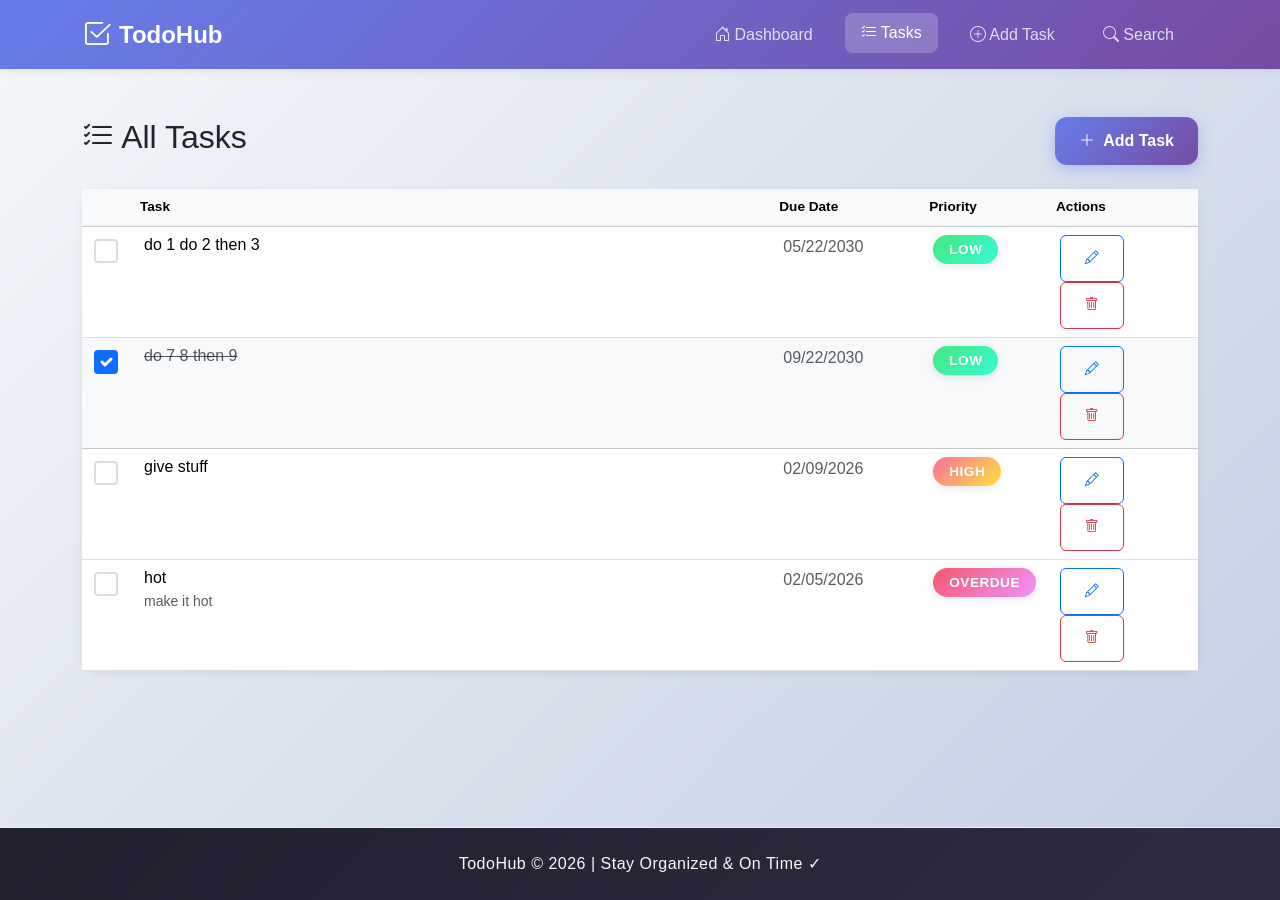
<file: tasks_response.html>
<!DOCTYPE html>
<html lang="en">
<head>
    <meta charset="UTF-8">
    <meta name="viewport" content="width=device-width, initial-scale=1.0">
    <title>Tasks - Todo App</title>
    <link href="https://cdn.jsdelivr.net/npm/bootstrap@5.3.0/dist/css/bootstrap.min.css" rel="stylesheet">
    <link href="https://cdn.jsdelivr.net/npm/bootstrap-icons@1.11.0/font/bootstrap-icons.css" rel="stylesheet">
    <link rel="stylesheet" href="/static/css/style.css">
    
</head>
<body>
    <!-- Navigation -->
    <nav class="navbar navbar-expand-lg navbar-dark bg-gradient shadow-sm">
        <div class="container">
            <a class="navbar-brand fw-bold d-flex align-items-center gap-2" href="/">
                <i class="bi bi-check2-square"></i>
                <span>TodoHub</span>
            </a>
            <button class="navbar-toggler" type="button" data-bs-toggle="collapse" data-bs-target="#navbarNav">
                <span class="navbar-toggler-icon"></span>
            </button>
            <div class="collapse navbar-collapse" id="navbarNav">
                <ul class="navbar-nav ms-auto">
                    <li class="nav-item">
                        <a class="nav-link " href="/">
                            <i class="bi bi-house-door"></i> Dashboard
                        </a>
                    </li>
                    <li class="nav-item">
                        <a class="nav-link active" href="/tasks">
                            <i class="bi bi-list-check"></i> Tasks
                        </a>
                    </li>
                    <li class="nav-item">
                        <a class="nav-link " href="/add">
                            <i class="bi bi-plus-circle"></i> Add Task
                        </a>
                    </li>
                    <li class="nav-item">
                        <a class="nav-link" href="/search" data-bs-toggle="modal" data-bs-target="#searchModal">
                            <i class="bi bi-search"></i> Search
                        </a>
                    </li>
                </ul>
            </div>
        </div>
    </nav>

    <!-- Search Modal -->
    <div class="modal fade" id="searchModal" tabindex="-1">
        <div class="modal-dialog">
            <div class="modal-content">
                <div class="modal-header">
                    <h5 class="modal-title">Search Tasks</h5>
                    <button type="button" class="btn-close" data-bs-dismiss="modal"></button>
                </div>
                <form action="/search" method="GET">
                    <div class="modal-body">
                        <input type="text" name="q" class="form-control" placeholder="Search by task name or description..." autofocus>
                    </div>
                    <div class="modal-footer">
                        <button type="button" class="btn btn-secondary" data-bs-dismiss="modal">Close</button>
                        <button type="submit" class="btn btn-primary">Search</button>
                    </div>
                </form>
            </div>
        </div>
    </div>

    <!-- Main Content -->
    <main class="py-5">
        <div class="container">
            
<div class="d-flex justify-content-between align-items-center mb-4">
    <h2><i class="bi bi-list-check"></i> All Tasks</h2>
    <a href="/add" class="btn btn-primary rounded-3">
        <i class="bi bi-plus-lg"></i> Add Task
    </a>
</div>


<div class="card shadow-sm border-0 rounded-4">
    <div class="card-body p-0">
        <div class="table-responsive">
            <table class="table table-hover mb-0">
                <thead class="table-light">
                    <tr>
                        <th style="width: 50px;"></th>
                        <th>Task</th>
                        <th style="width: 150px;">Due Date</th>
                        <th style="width: 120px;">Priority</th>
                        <th style="width: 150px;">Actions</th>
                    </tr>
                </thead>
                <tbody>
                    
                    <tr class="">
                        <td>
                            <input type="checkbox" class="form-check-input task-checkbox" 
                                   data-idx="1"
                                    
                                   style="cursor: pointer;">
                        </td>
                        <td>
                            <div>
                                <h6 class="mb-1 ">
                                    do 1 do 2 then 3
                                </h6>
                                
                            </div>
                        </td>
                        <td class="text-muted">05/22/2030</td>
                        <td>
                            <span class="badge bg-success rounded-pill">
                                LOW
                            </span>
                        </td>
                        <td>
                            <a href="/edit/1" class="btn btn-sm btn-outline-primary rounded-2" title="Edit">
                                <i class="bi bi-pencil"></i>
                            </a>
                            <button class="btn btn-sm btn-outline-danger rounded-2 delete-btn" data-idx="1" title="Delete">
                                <i class="bi bi-trash"></i>
                            </button>
                        </td>
                    </tr>
                    
                    <tr class="table-light">
                        <td>
                            <input type="checkbox" class="form-check-input task-checkbox" 
                                   data-idx="2"
                                   checked 
                                   style="cursor: pointer;">
                        </td>
                        <td>
                            <div>
                                <h6 class="mb-1 text-decoration-line-through text-muted">
                                    do 7 8 then 9
                                </h6>
                                
                            </div>
                        </td>
                        <td class="text-muted">09/22/2030</td>
                        <td>
                            <span class="badge bg-success rounded-pill">
                                LOW
                            </span>
                        </td>
                        <td>
                            <a href="/edit/2" class="btn btn-sm btn-outline-primary rounded-2" title="Edit">
                                <i class="bi bi-pencil"></i>
                            </a>
                            <button class="btn btn-sm btn-outline-danger rounded-2 delete-btn" data-idx="2" title="Delete">
                                <i class="bi bi-trash"></i>
                            </button>
                        </td>
                    </tr>
                    
                    <tr class="">
                        <td>
                            <input type="checkbox" class="form-check-input task-checkbox" 
                                   data-idx="3"
                                    
                                   style="cursor: pointer;">
                        </td>
                        <td>
                            <div>
                                <h6 class="mb-1 ">
                                    give stuff
                                </h6>
                                
                            </div>
                        </td>
                        <td class="text-muted">02/09/2026</td>
                        <td>
                            <span class="badge bg-warning rounded-pill">
                                HIGH
                            </span>
                        </td>
                        <td>
                            <a href="/edit/3" class="btn btn-sm btn-outline-primary rounded-2" title="Edit">
                                <i class="bi bi-pencil"></i>
                            </a>
                            <button class="btn btn-sm btn-outline-danger rounded-2 delete-btn" data-idx="3" title="Delete">
                                <i class="bi bi-trash"></i>
                            </button>
                        </td>
                    </tr>
                    
                    <tr class="">
                        <td>
                            <input type="checkbox" class="form-check-input task-checkbox" 
                                   data-idx="4"
                                    
                                   style="cursor: pointer;">
                        </td>
                        <td>
                            <div>
                                <h6 class="mb-1 ">
                                    hot
                                </h6>
                                
                                <small class="text-muted d-block">make it hot</small>
                                
                            </div>
                        </td>
                        <td class="text-muted">02/05/2026</td>
                        <td>
                            <span class="badge bg-danger rounded-pill">
                                OVERDUE
                            </span>
                        </td>
                        <td>
                            <a href="/edit/4" class="btn btn-sm btn-outline-primary rounded-2" title="Edit">
                                <i class="bi bi-pencil"></i>
                            </a>
                            <button class="btn btn-sm btn-outline-danger rounded-2 delete-btn" data-idx="4" title="Delete">
                                <i class="bi bi-trash"></i>
                            </button>
                        </td>
                    </tr>
                    
                </tbody>
            </table>
        </div>
    </div>
</div>


        </div>
    </main>

    <!-- Footer -->
    <footer class="bg-dark text-light mt-5 py-4 text-center">
        <div class="container">
            <p class="mb-0">TodoHub © 2026 | Stay Organized & On Time ✓</p>
        </div>
    </footer>

    <script src="https://cdn.jsdelivr.net/npm/bootstrap@5.3.0/dist/js/bootstrap.bundle.min.js"></script>
    <script src="/static/js/main.js"></script>
    
<script>
document.querySelectorAll('.task-checkbox').forEach(checkbox => {
    checkbox.addEventListener('change', async function() {
        const idx = this.dataset.idx;
        try {
            const response = await fetch(`/complete/${idx}`, { method: 'POST' });
            if (response.ok) {
                location.reload();
            }
        } catch (error) {
            console.error('Error:', error);
        }
    });
});

document.querySelectorAll('.delete-btn').forEach(btn => {
    btn.addEventListener('click', async function() {
        if (confirm('Are you sure you want to delete this task?')) {
            const idx = this.dataset.idx;
            try {
                const response = await fetch(`/delete/${idx}`, { method: 'POST' });
                if (response.ok) {
                    location.reload();
                }
            } catch (error) {
                console.error('Error:', error);
            }
        }
    });
});
</script>

</body>
</html>
</file>
<file: static/css/style.css>
/* ============================================================================
   TODOHUB - MODERN TODO APPLICATION STYLING
   ============================================================================ */

:root {
    --primary: #0d6efd;
    --secondary: #6c757d;
    --success: #198754;
    --danger: #dc3545;
    --warning: #ffc107;
    --info: #0dcaf0;
    --light: #f8f9fa;
    --dark: #212529;
    --gradient-primary: linear-gradient(135deg, #667eea 0%, #764ba2 100%);
    --gradient-success: linear-gradient(135deg, #f093fb 0%, #f5576c 100%);
    --shadow-sm: 0 0.125rem 0.25rem rgba(0, 0, 0, 0.075);
    --shadow-md: 0 0.5rem 1rem rgba(0, 0, 0, 0.15);
    --shadow-lg: 0 1rem 3rem rgba(0, 0, 0, 0.175);
}

* {
    margin: 0;
    padding: 0;
    box-sizing: border-box;
}

html, body {
    height: 100%;
}

body {
    font-family: 'Segoe UI', Tahoma, Geneva, Verdana, sans-serif;
    background: linear-gradient(135deg, #f5f7fa 0%, #c3cfe2 100%);
    min-height: 100vh;
    display: flex;
    flex-direction: column;
}

main {
    flex: 1;
}

/* ============================================================================
   NAVBAR STYLING
   ============================================================================ */

.navbar-dark {
    background: var(--gradient-primary) !important;
    box-shadow: 0 2px 20px rgba(102, 126, 234, 0.3);
}

.navbar-brand {
    font-size: 1.5rem;
    color: white !important;
    transition: transform 0.3s ease;
}

.navbar-brand:hover {
    transform: scale(1.05);
}

.navbar-brand i {
    font-size: 1.8rem;
}

.navbar-nav .nav-link {
    color: rgba(255, 255, 255, 0.8) !important;
    margin: 0 0.5rem;
    border-radius: 0.5rem;
    transition: all 0.3s ease;
    padding: 0.5rem 1rem !important;
}

.navbar-nav .nav-link:hover,
.navbar-nav .nav-link.active {
    color: white !important;
    background: rgba(255, 255, 255, 0.2);
    transform: translateY(-2px);
}

/* ============================================================================
   CARDS & CONTAINERS
   ============================================================================ */

.card {
    border: none;
    box-shadow: 0 4px 20px rgba(0, 0, 0, 0.08);
    transition: all 0.3s ease;
}

.card:hover {
    box-shadow: 0 8px 40px rgba(0, 0, 0, 0.12);
    transform: translateY(-4px);
}

.card-header {
    border-bottom: 1px solid #f0f0f0;
    background: white !important;
}

.card-header h5 {
    color: #333;
    font-weight: 600;
}

/* ============================================================================
   STAT CARDS - DASHBOARD
   ============================================================================ */

.stat-card {
    padding: 2rem;
    border-radius: 1rem;
    display: flex;
    align-items: center;
    gap: 1.5rem;
    color: white;
    box-shadow: 0 4px 20px rgba(0, 0, 0, 0.1);
    transition: all 0.3s ease;
    margin-bottom: 1.5rem;
}

.stat-card:hover {
    transform: translateY(-8px);
    box-shadow: 0 12px 40px rgba(0, 0, 0, 0.15);
}

.stat-card a {
    text-decoration: none;
    color: inherit;
}

.stat-card .stat-icon {
    font-size: 2.5rem;
    opacity: 0.8;
}

.stat-card .stat-content h3 {
    font-size: 2.5rem;
    font-weight: 700;
    margin-bottom: 0;
    line-height: 1;
}

.stat-card .stat-content p {
    font-size: 0.95rem;
    margin: 0.5rem 0 0 0;
    opacity: 0.9;
}

.stat-total {
    background: linear-gradient(135deg, #667eea 0%, #764ba2 100%);
}

.stat-completed {
    background: linear-gradient(135deg, #f093fb 0%, #f5576c 100%);
}

.stat-success {
    background: linear-gradient(135deg, #f093fb 0%, #f5576c 100%);
}

.stat-pending {
    background: linear-gradient(135deg, #4facfe 0%, #00f2fe 100%);
}

.stat-overdue {
    background: linear-gradient(135deg, #fa709a 0%, #fee140 100%);
}

.stat-saved {
    background: linear-gradient(135deg, #ffd89b 0%, #19547b 100%);
}

.stat-deleted {
    background: linear-gradient(135deg, #a8a8a8 0%, #5a5a5a 100%);
}

/* ============================================================================
   TASK LIST & ITEMS
   ============================================================================ */

.task-list {
    border-top: 1px solid #f0f0f0;
}

.task-item {
    border-bottom: 1px solid #f5f5f5;
    transition: all 0.3s ease;
}

.task-item:last-child {
    border-bottom: none;
}

.task-item:hover {
    background: #fafafa;
}

.task-item .btn-group {
    opacity: 0.8;
    transition: opacity 0.3s ease;
}

.task-item:hover .btn-group {
    opacity: 1;
}

.task-checkbox {
    width: 1.5rem;
    height: 1.5rem;
    border-radius: 0.5rem;
    cursor: pointer;
    border: 2px solid #ddd;
    transition: all 0.3s ease;
}

.task-checkbox:checked {
    background-color: var(--primary);
    border-color: var(--primary);
}

.task-item h6 {
    color: #333;
    font-weight: 600;
}

.table-hover tbody tr:hover {
    background-color: #f8f9fa;
}

/* Layout adjustments for dashboard two-column */
#lists-column .table-responsive {
    max-height: 60vh;
    overflow: auto;
}

#lists-column table {
    font-size: 0.95rem;
}

#side-column #mini-calendar {
    width: 100%;
    text-align: center;
}

#side-column .card {
    border-radius: 0.75rem;
}

#clock {
    font-family: 'Segoe UI', Tahoma, Geneva, Verdana, sans-serif;
    font-weight: 700;
}

/* smaller listing cards */
.table.table-hover thead th {
    font-size: 0.85rem;
}
.table.table-hover td {
    padding: 0.5rem 0.75rem;
}

/* ============================================================================
   BULK ACTIONS BAR
   ============================================================================ */

.alert-info {
    background: linear-gradient(135deg, #e3f2fd 0%, #f3e5f5 100%);
    border: 1px solid #bbdefb;
    border-radius: 0.75rem;
}

.alert-info .btn-group {
    gap: 0.25rem;
}

.alert-info .btn-warning {
    border-color: #ffc107;
}

.alert-info .btn-warning:hover {
    background: #ffc107;
    color: #333;
}

/* ============================================================================
   BUTTON GROUPS
   ============================================================================ */

.btn-group {
    border-radius: 0.5rem;
    overflow: hidden;
}

.btn-group .btn {
    border-radius: 0.25rem !important;
    padding: 0.5rem 0.75rem;
    font-size: 0.875rem;
}

.btn-group-sm .btn {
    padding: 0.35rem 0.65rem;
    font-size: 0.75rem;
}

/* ============================================================================
   BUTTONS
   ============================================================================ */

.btn {
    font-weight: 600;
    padding: 0.75rem 1.5rem;
    border-radius: 0.75rem;
    transition: all 0.3s ease;
    display: inline-flex;
    align-items: center;
    gap: 0.5rem;
}

.btn-primary {
    background: var(--gradient-primary);
    border: none;
    box-shadow: 0 4px 15px rgba(102, 126, 234, 0.4);
}

.btn-primary:hover {
    background: var(--gradient-primary);
    transform: translateY(-2px);
    box-shadow: 0 6px 25px rgba(102, 126, 234, 0.6);
}

.btn-primary:active {
    transform: translateY(0);
}

.btn-secondary {
    background: #e9ecef;
    border: none;
    color: #333;
    transition: all 0.3s ease;
}

.btn-secondary:hover {
    background: #dee2e6;
    color: #333;
    transform: translateY(-2px);
}

.btn-outline-primary,
.btn-outline-danger {
    transition: all 0.3s ease;
    border-width: 1.5px;
}

.btn-outline-primary:hover {
    transform: translateY(-2px);
    box-shadow: 0 2px 10px rgba(13, 110, 253, 0.3);
}

.btn-outline-danger:hover {
    transform: translateY(-2px);
    box-shadow: 0 2px 10px rgba(220, 53, 69, 0.3);
}

.btn-lg {
    font-size: 1rem;
    padding: 0.875rem 2rem;
}

/* ============================================================================
   FORMS
   ============================================================================ */

.form-control,
.form-control:focus,
textarea {
    border: 2px solid #e9ecef;
    transition: all 0.3s ease;
    font-size: 1rem;
}

.form-control:focus {
    border-color: var(--primary);
    box-shadow: 0 0 0 0.2rem rgba(102, 126, 234, 0.25);
}

.form-label {
    color: #333;
    margin-bottom: 0.75rem;
    font-size: 1rem;
}

.form-control-lg {
    padding: 0.875rem 1.25rem;
    font-size: 1rem;
}

textarea.form-control {
    resize: vertical;
    min-height: 120px;
}

/* ============================================================================
   BADGES
   ============================================================================ */

.badge {
    padding: 0.5rem 1rem;
    font-weight: 600;
    font-size: 0.85rem;
    letter-spacing: 0.5px;
    box-shadow: 0 2px 8px rgba(0, 0, 0, 0.1);
}

.badge.bg-danger {
    background: linear-gradient(135deg, #f5576c 0%, #f093fb 100%) !important;
}

.badge.bg-warning {
    background: linear-gradient(135deg, #fa709a 0%, #fee140 100%) !important;
    color: white;
}

.badge.bg-info {
    background: linear-gradient(135deg, #4facfe 0%, #00f2fe 100%) !important;
}

.badge.bg-success {
    background: linear-gradient(135deg, #43e97b 0%, #38f9d7 100%) !important;
}

/* ============================================================================
   ALERTS
   ============================================================================ */

.alert {
    border-radius: 0.75rem;
    border: none;
    padding: 1rem 1.5rem;
    font-weight: 500;
}

.alert-danger {
    background: #fff5f5;
    color: #dc3545;
}

.alert-success {
    background: #f1fdf4;
    color: #198754;
}

/* ============================================================================
   PROGRESS CIRCLE
   ============================================================================ */

.progress-circle {
    position: relative;
    display: flex;
    align-items: center;
    justify-content: center;
}

.progress-circle svg {
    width: 100%;
    height: 100%;
}

/* ============================================================================
   FOOTER
   ============================================================================ */

footer {
    background: linear-gradient(135deg, #1f1f2e 0%, #2d2d3f 100%) !important;
    border-top: 1px solid #f0f0f0;
    margin-top: auto;
}

footer p {
    font-weight: 500;
    letter-spacing: 0.5px;
}

/* ============================================================================
   MODAL STYLING
   ============================================================================ */

.modal-content {
    border: none;
    border-radius: 1rem;
    box-shadow: 0 10px 40px rgba(0, 0, 0, 0.2);
}

.modal-header {
    border-bottom: 1px solid #f0f0f0;
    background: white;
    border-radius: 1rem 1rem 0 0;
}

.modal-header h5 {
    font-weight: 700;
    color: #333;
}

.modal-body input {
    border-radius: 0.75rem;
}

/* ============================================================================
   RESPONSIVE DESIGN
   ============================================================================ */

@media (max-width: 768px) {
    .stat-card {
        margin-bottom: 1rem;
    }

    .navbar-brand {
        font-size: 1.25rem;
    }

    .btn-lg {
        font-size: 0.95rem;
        padding: 0.75rem 1.5rem;
    }

    .table {
        font-size: 0.95rem;
    }

    .card-body {
        padding: 1.5rem !important;
    }

    .task-item {
        padding: 1rem !important;
    }
}

/* ============================================================================
   ANIMATIONS
   ============================================================================ */

@keyframes fadeIn {
    from {
        opacity: 0;
        transform: translateY(20px);
    }
    to {
        opacity: 1;
        transform: translateY(0);
    }
}

.card {
    animation: fadeIn 0.5s ease;
}

/* ============================================================================
   UTILITY CLASSES
   ============================================================================ */

.rounded-3 {
    border-radius: 0.75rem !important;
}

.rounded-4 {
    border-radius: 1rem !important;
}

.shadow-sm {
    box-shadow: 0 2px 8px rgba(0, 0, 0, 0.08) !important;
}

.bg-gradient {
    background: var(--gradient-primary) !important;
}

.text-decoration-line-through {
    text-decoration: line-through;
}

/* Scrollbar styling */
::-webkit-scrollbar {
    width: 8px;
    height: 8px;
}

::-webkit-scrollbar-track {
    background: #f1f1f1;
}

::-webkit-scrollbar-thumb {
    background: var(--gradient-primary);
    border-radius: 4px;
}

::-webkit-scrollbar-thumb:hover {
    background: #764ba2;
}
/* ============================================================================
   PWA & INSTALLATION STYLING
   ============================================================================ */

/* Install button in navbar */
#installButton {
    display: inline-flex;
    align-items: center;
    gap: 0.5rem;
    padding: 0.5rem 1rem !important;
    border-radius: 0.5rem;
    color: #198754 !important;
    font-weight: 600;
    transition: all 0.3s ease;
}

#installButton:hover {
    background-color: rgba(25, 135, 84, 0.1);
    transform: scale(1.05);
}

#installButton i {
    font-size: 1.2rem;
}

/* Install prompt modal styling */
#installPromptModal .modal-content {
    border-radius: 1.5rem;
    box-shadow: 0 10px 40px rgba(0, 0, 0, 0.2);
}

#installPromptModal .modal-body {
    background: linear-gradient(135deg, #f5f7fa 0%, #f0f0f0 100%);
}

#installPromptModal .btn-primary {
    background: var(--gradient-primary);
    border: none;
    padding: 0.75rem 2rem;
    font-weight: 600;
}

#installPromptModal .btn-primary:hover {
    background: linear-gradient(135deg, #5a6fd8 0%, #6b3a8f 100%);
    transform: translateY(-2px);
    box-shadow: 0 8px 20px rgba(102, 126, 234, 0.4);
}

#installPromptModal .btn-outline-secondary {
    color: #6c757d;
    border-color: #dee2e6;
}

#installPromptModal .btn-outline-secondary:hover {
    background: #f0f0f0;
    border-color: #adb5bd;
}

/* Offline indicator */
.offline-indicator {
    position: fixed;
    bottom: 20px;
    left: 20px;
    padding: 0.75rem 1.5rem;
    background: #dc3545;
    color: white;
    border-radius: 0.5rem;
    box-shadow: 0 4px 12px rgba(0, 0, 0, 0.15);
    display: none;
    align-items: center;
    gap: 0.5rem;
    font-weight: 600;
    z-index: 1000;
}

.offline-indicator.show {
    display: flex;
    animation: slideUp 0.3s ease;
}

@keyframes slideUp {
    from {
        transform: translateY(20px);
        opacity: 0;
    }
    to {
        transform: translateY(0);
        opacity: 1;
    }
}

/* PWA safe area for notch/status bar */
@supports (padding-left: env(safe-area-inset-left)) {
    body {
        padding-left: env(safe-area-inset-left);
        padding-right: env(safe-area-inset-right);
        padding-top: env(safe-area-inset-top);
        padding-bottom: env(safe-area-inset-bottom);
    }
}

/* Responsive adjustments for installed app */
@media (display-mode: standalone) {
    /* Hide address bar and navigation when running as PWA */
    body {
        margin: 0;
        padding: 0;
    }
    
    .navbar {
        border-radius: 0;
    }
}

/* Mobile optimization for touch devices */
@media (max-width: 768px) {
    #installButton {
        padding: 0.5rem 0.75rem !important;
    }
    
    #installButton span {
        display: none;
    }
    
    #installPromptModal .modal-body {
        padding: 1.5rem 1rem;
    }
}
</file>
